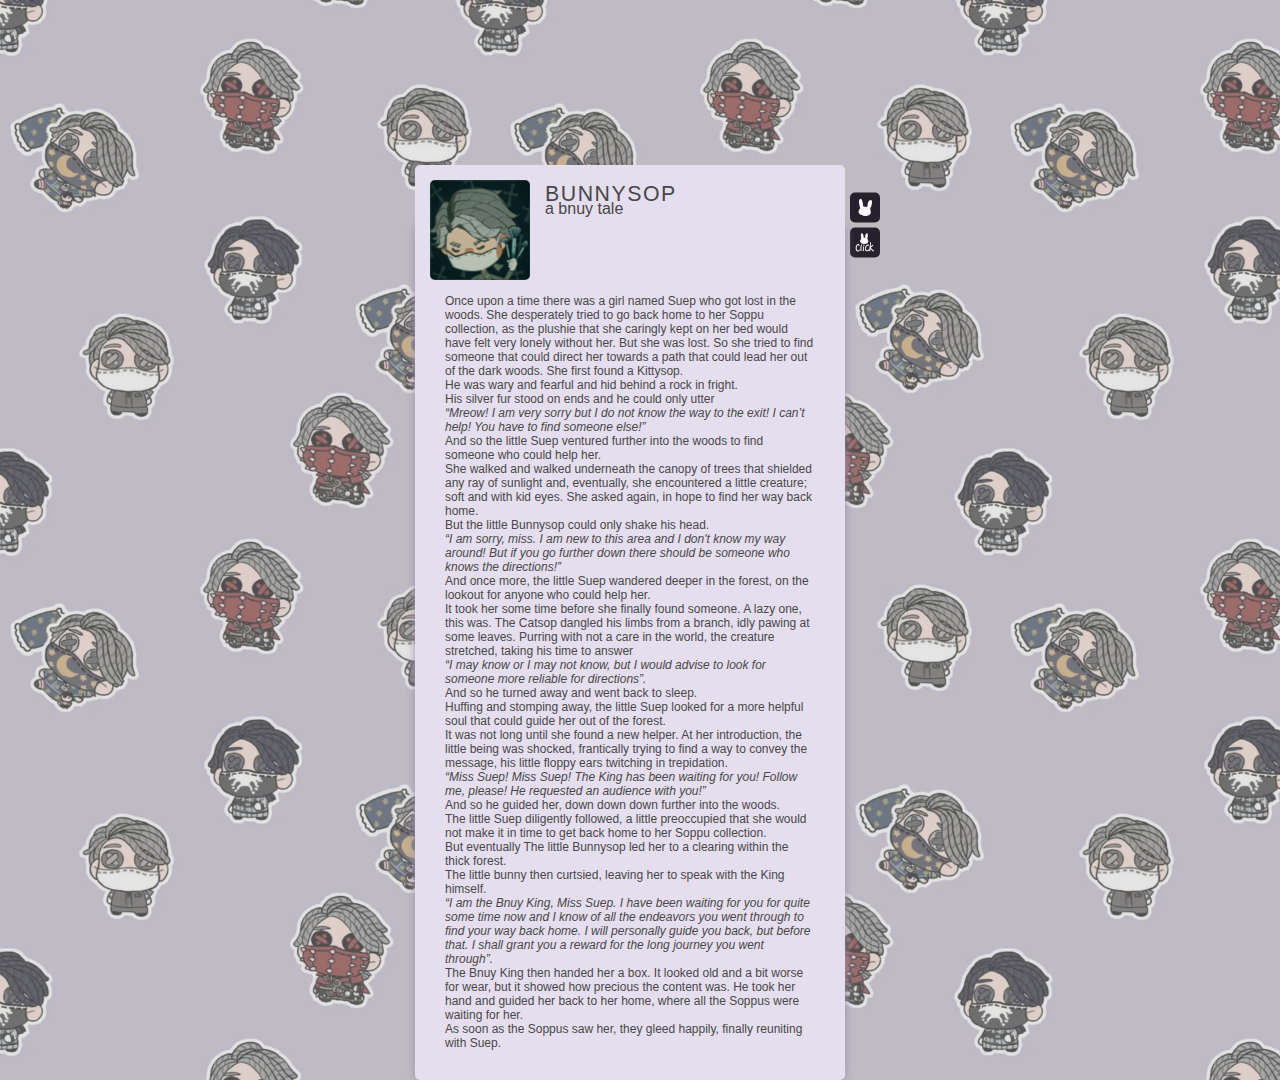
<file: index.html>
<html>

<head>
   <link id="pagestyle" href="styledefault.css" rel="stylesheet">

   <title> it's me, Bunnysop</title>

</head>

<body>

  <div id="wrapper">



      <div id="nav-box">
            <div class="icon">
              <a href="index.html">
                <img class="indexbutton" src="pics/home.png">
                </a>
            </div>

            <div class="icon">
              <a href="gallery.html">
                <img class="gallerybutton" src="pics/gallery.png">
                </a>
            </div>



      </div>

      <div id="content-box">
        <div id="about">
            <h3></h3>
            <p>
              Once upon a time there was a girl named Suep who got lost in the woods.
She desperately tried to go back home to her Soppu collection, as the plushie that she caringly kept on her bed would have felt very lonely without her.
But she was lost. So she tried to find someone that could direct her towards a path that could lead her out of the dark woods.
She first found a Kittysop.</br>
He was wary and fearful and hid behind a rock in fright.</br>
His silver fur stood on ends and he could only utter</br>
<i>“Mreow! I am very sorry but I do not know the way to the exit! I can’t help! You have to find someone else!”</i></br>
And so the little Suep ventured further into the woods to find someone who could help her.</br>
She walked and walked underneath the canopy of trees that shielded any ray of sunlight and, eventually, she encountered a little creature; soft and with kid eyes.
She asked again, in hope to find her way back home.</br>
But the little Bunnysop could only shake his head.</br>
<i>“I am sorry, miss. I am new to this area and I don't know my way around! But if you go further down there should be someone who knows the directions!”</i></br>
And once more, the little Suep wandered deeper in the forest, on the lookout for anyone who could help her.</br>
It took her some time before she finally found someone. A lazy one, this was. The Catsop dangled his limbs from a branch, idly pawing at some leaves. Purring with not a care in the world, the creature stretched, taking his time to answer</br>
<i>“I may know or I may not know, but I would advise to look for someone more reliable for directions”.</i></br>
And so he turned away and went back to sleep.</br>
Huffing and stomping away, the little Suep looked for a more helpful soul that could guide her out of the forest.</br>
It was not long until she found a new helper. At her introduction, the little being was shocked, frantically trying to find a way to convey the message, his little floppy ears twitching in trepidation.</br>
<i>“Miss Suep! Miss Suep! The King has been waiting for you! Follow me, please! He requested an audience with you!”</i></br>
And so he guided her, down down down further into the woods.</br>
The little Suep diligently followed, a little preoccupied that she would not make it in time to get back home to her Soppu collection.</br>
But eventually The little Bunnysop led her to a clearing within the thick forest.</br>
The little bunny then curtsied, leaving her to speak with the King himself.</br>
<i>“I am the Bnuy King, Miss Suep. I have been waiting for you for quite some time now and I know of all the endeavors you went through to find your way back home. I will personally guide you back, but before that. I shall grant you a reward for the long journey you went through”.</i></br>
The Bnuy King then handed her a box. It looked old and a bit worse for wear, but it showed how precious the content was. He took her hand and guided her back to her home, where all the Soppus were waiting for her.</br>
As soon as the Soppus saw her, they gleed happily, finally reuniting with Suep.

            </p>
        </div>

      </div>

      <div id= "box">
        <div id= "title">
          <img id="propic" src="pics/propic.gif">
          <h1 class="text">BUNNYSOP</h1>
          <h2 class="text"> a bnuy tale</h2>
        </div>
      </div>



  </div>
</body>
</file>
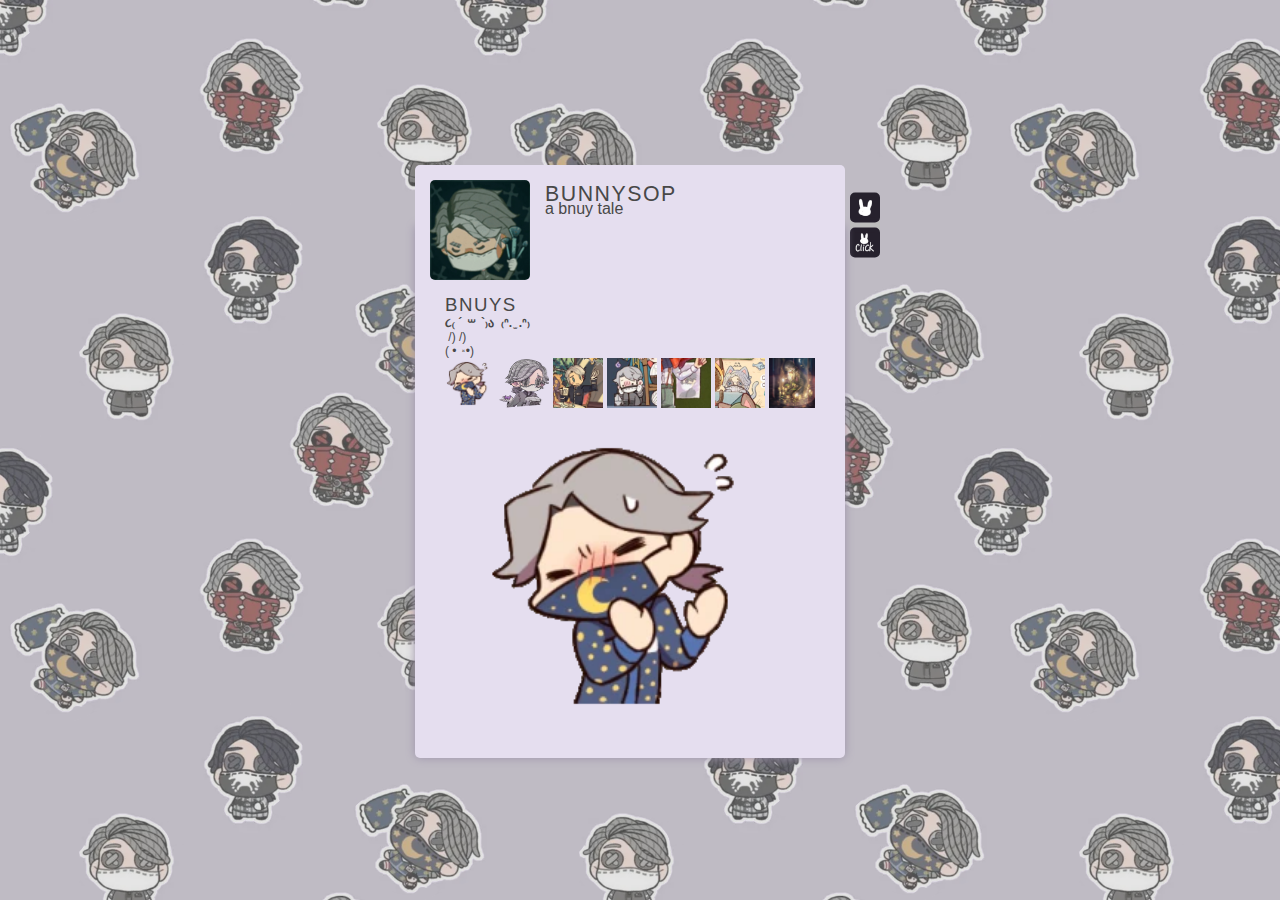
<file: gallery.html>
<html>

<head>
  <link id="pagestyle" href="styledefault.css" rel="stylesheet">
  <title>It's a Bunnysop</title>
</head>

<body>
  <div id="wrapper">
    <div id="nav-box">
      <div class="icon">
        <a href="index.html">
          <img class="indexbutton" src="pics/home.png">
        </a>
      </div>

      <div class="icon">
        <a href="gallery.html">
          <img class="gallerybutton" src="pics/gallery.png">
        </a>
      </div>
    </div>

    <div id="content-box">
      <div id="gallery">
        <h3>BNUYS</h3>
        <p class="bunnysop">
          <b>૮₍ ´ ꒳ `₎ა&nbsp; ₍ᐢ. ̫ .ᐢ₎</b><br>
          &nbsp;/) /)<br>
          ( • ༝•)<br>
        </p>

        <div id="scrollbar">
          <img src="pics/pic0.gif">
          <img src="pics/pic1.png">
          <img src="pics/pic2.png">
          <img src="pics/pic3.png">
          <img src="pics/pic4.png">
          <img onclick="displayText('pic5.png')" src="pics/pic5.png" data-id="pic5" data-text="Mreow! I am very sorry but I do not know the way to the exit! I can’t help! You have to find someone else!">
          <img src="pics/pic6.png">
          <img src="pics/pic7.png">
          <img src="pics/pic8.png">
          <img src="pics/pic9.png">
          <img src="pics/pic10.png">
          <img src="pics/pic11.png">
          <img src="pics/pic12.png">
          <img src="pics/pic13.png">
          <img src="pics/pic14.png">
          <img src="pics/pic15.png">
          <img src="pics/pic16.png">
          <img src="pics/pic17.png">
          <img src="pics/pic18.png">
          <img src="pics/pic19.png">
          <img onclick="displayText('pic20.png')" src="pics/pic20.png" data-id="pic20" data-text="I am sorry, miss. I am new to this area and I don't know my way around! But if you go further down there should be someone who knows the directions!">
          <img src="pics/pic21.png">
          <img src="pics/pic22.png">
          <img src="pics/pic23.png">
          <img src="pics/pic24.png">
          <img src="pics/pic25.png">
          <img src="pics/pic26.png">
          <img src="pics/pic27.png">
          <img src="pics/pic28.png">
          <img src="pics/pic29.png">
          <img src="pics/pic30.png">
          <img src="pics/pic31.png">
          <img src="pics/pic32.png">
          <img src="pics/pic33.png">
          <img src="pics/pic34.png">
          <img onclick="displayText('pic35.png')" src="pics/pic35.png" data-id="pic35" data-text="*Purr* - I may know or I may not know, but I would advise to look for someone more reliable for directions">
          <img src="pics/pic36.png">
          <img src="pics/pic37.png">
          <img src="pics/pic38.png">
          <img src="pics/pic39.png">
          <img src="pics/pic40.png">
          <img src="pics/pic41.png">
          <img src="pics/pic42.png">
          <img src="pics/pic43.png">
          <img onclick="displayText('pic44.png')" src="pics/pic44.png" data-id="pic44" data-text="Almost there! Bnuy King is just up ahead! Keep looking!">
          <img src="pics/pic45.png">
          <img src="pics/pic46.png">
          <img src="pics/pic47.png">
          <img src="pics/pic48.png">
          <img src="pics/pic49.png">
          <img onclick="displayText('pic50.png')" src="pics/pic50.png" data-id="pic50" data-text="I am the Bnuy King, Miss Suep. I have been waiting for you for quite some time now and I know of all the endeavors you went through to find your way back home. I will personally guide you back, but before that. I shall grant you a reward for the long journey you went through">

        </div>

        <img id="piclarge" class="large" src="pics/pic0.gif">
        <div id="textField" style="display: none;">
          <p id="text"></p>
        </div>
      </div>
    </div>

    <div id="box">
      <div id="title">
        <img id="propic" src="pics/propic.gif">
        <h1 class="text">BUNNYSOP</h1>
        <h2 class="text">a bnuy tale</h2>
      </div>
    </div>
  </div>

  <script type="text/javascript">
    var gallery = document.getElementById("gallery");
    var piclarge = document.getElementById("piclarge");
    var textField = document.getElementById("textField");
    var text = document.getElementById("text");

gallery.addEventListener("click", function(event) {
      var targetElement = event.target;
      if (targetElement.tagName === "IMG") {
        piclarge.src = targetElement.src;
        var textValue = targetElement.getAttribute("data-text");
        if (textValue) {
          if (targetElement.getAttribute("data-id") === "pic50") {
            text.innerHTML = '<a href="https://drive.google.com/drive/u/0/folders/18RHUN_JhGSnYesftfT-11hFfJI9fYk59">' + textValue + '</a>';
          } else {
            text.textContent = textValue;
          }
          textField.style.display = "block";
        } else {
          text.textContent = "";
          textField.style.display = "none";
        }
      }
    });
  </script>
</body>

</html>
</file>
<file: styledefault.css>
body{
  background-image: url("pics/bg1.png");
  background-repeat: repeat;
  background-color: #9d93ab;
  }

#wrapper{
  width:450px;
  height:100%;
  position: absolute;
  top:0%;
  left: 50%;
  transform: translateX(-50%);
}

#propic{
  height:100px;
  width: 100px;
  border-radius: 5px;
  position:absolute;
}

#box{
  height:120px;
  width: 430px;
  border-radius: 5px;
  position:absolute;
  top: 25%;
  transform: translatey(-50%);
  background-color: #e5deef;
}

#title{
  width:350px;
  position:absolute;
  top:15px;
  left: 15px;
}

.text{
  font-family: "Raleway", Arial, sans-serif;
  text-align: left;
  line-height: 0;
  font-weight: normal;
  color: #484848;
  padding-left: 115px;
}

h1{
  font-size: 16pt;
  letter-spacing: 1.5;
}

h2{
  font-size:12pt;
}


#content-box{
  position: absolute;
  width: 370px;
  top: 25%;
  background-color: #e5deef;
  box-shadow:0px 0px 10px #9d93ab;
  border-radius: 5px;
  padding-bottom: 30px;
  padding-left: 30px;
  padding-right: 30px;
}
#about, #gallery,{
  width: 370px;
}

p{
  font-family: "Raleway", Arial, sans-serif;
  text-align: left;
  font-size: 9pt;
  margin-top: 0px;
  margin-bottom: 0px;
  color: #484848;
}

.bunnysop{
  text-align: left;
}

h3{
  font-family: "Raleway", Arial, sans-serif;
  text-align: left;
  font-size: 14pt;
  padding-top: 50px;
  padding-bottom: 0px;
  margin-bottom: 0px;
  font-weight: normal;
  letter-spacing: 1.5;
  color: #484848;
}


.toggle:hover{
  border-radius: 50%;
}

#nav-box{
  background-color: #bdbdbd;
  border-radius: 50px;
  width: 30px;
  position: absolute;
  left: 100%;
  top: 25%;
  transform: translate(-50%, -50%);
}

.icon img{
  border-radius: 5px;
  background-color: #26212d;
  line-height: 0;
  border: 5px solid #26212d;
  height: 20px;
  width: 20px;
}

.gallerybutton{
  margin-top: 5px;
}

.icon img:hover{
     background-color: #74a2c7;
     border: 5px solid #74a2c7;
}



#scrollbar{
  margin-bottom: 5px;
  height: 60px;
  width:370px;
  overflow-y: hidden;
  white-space: nowrap;
}

::-webkit-scrollbar {
  height: 6px;
}
::-webkit-scrollbar-button {
  width: 0px;
  height: 0px;
}
::-webkit-scrollbar-thumb {
  background: #26212d;
  border-radius: 50px;
}

::-webkit-scrollbar-track {
  background: #e8e5f1;
  border-radius: 100px;
}


#scrollbar img{
  object-fit: cover;
  height: 50px;
  width: 50px;
  overflow-y: hidden;
}

.large{
  width:370px;
  border-radius: 5px;
  padding-bottom: 5px;
}
</file>
